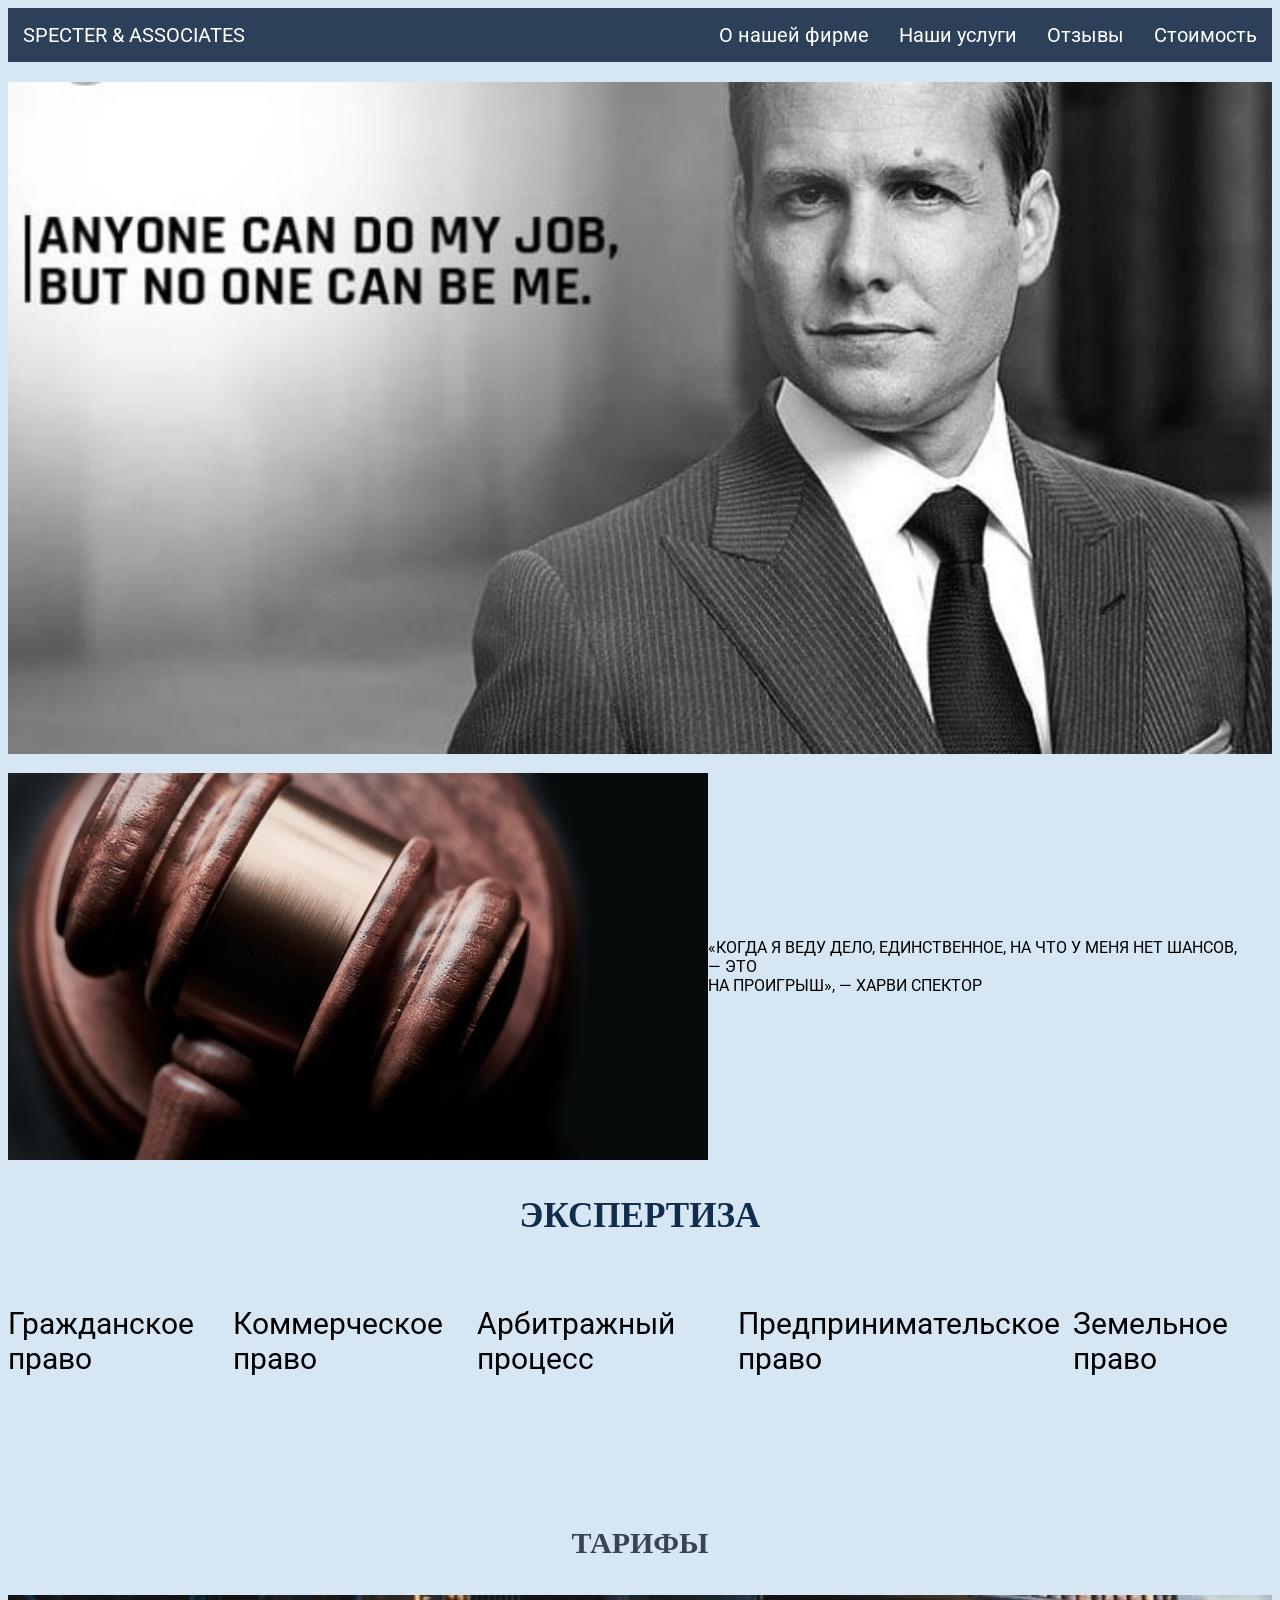
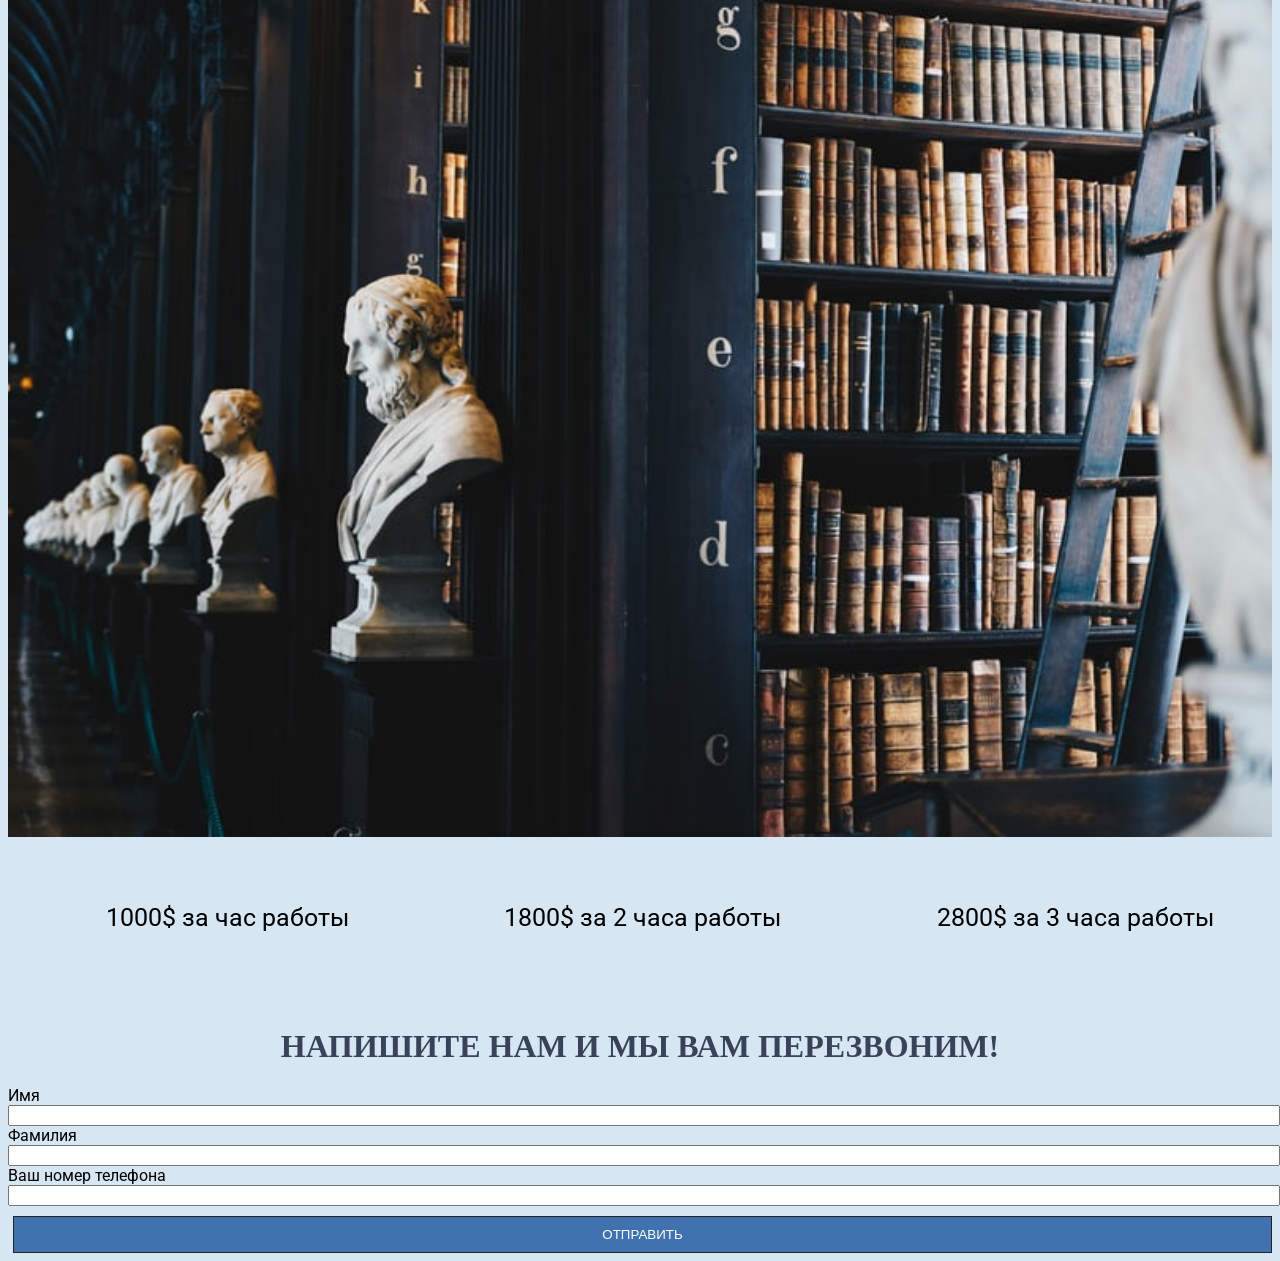
<file: Project_3/index.html>
<!DOCTYPE html>
<html lang="en">
   <head>
      <meta charset="UTF-8">
      <meta http-equiv="X-UA-Compatible" content="IE=edge">
      <meta name="viewport" content="width=device-width, initial-scale=1.0">
      <link rel="stylesheet" href="style.css">
      <link rel="preconnect" href="https://fonts.googleapis.com">
      <link rel="preconnect" href="https://fonts.gstatic.com" crossorigin>
      <link href="https://fonts.googleapis.com/css2?family=Roboto:wght@100&display=swap" rel="stylesheet">
      <title>Advokat</title>
   </head>
   <body>
      <!--шапка профиля NAV РОДИТЕЛЬ-MENU- ДЕТИ-->
      <nav class="shapka">
         <a class="menu mar" href="#">SPECTER & ASSOCIATES</a>
         <a class="menu" href="#">О нашей фирме</a>
         <a class="menu" href="#">Наши услуги</a>
         <a class="menu" href="#">Отзывы</a>
         <a class="menu" href="#">Стоимость</a>
      </nav>
      <!-------------------------------------------->  
      <!--фото-->
      <img class="photo"  src="Main.jpg" alt="main_photo">
      <!---------->
      <!--цитата+фото-->
      <div class="roditel">
         <img src="second.jpg" alt="second">
         <div  class="par">
            <p>«Когда я веду дело, единственное, на что у меня нет шансов, — это <br>на проигрыш», — Харви Спектор</p>
         </div>
      </div>
      <!-------------->
      <!--экспертиза+меню2-->
      <div class="roditel1">
         <div class="eks">
            <h3><b>ЭКСПЕРТИЗА</b></h3>
         </div>
      </div>
      <nav class="menu2">
         <a class="dec" href="#">Гражданское право</a>
         <a class="dec" href="#">Коммерческое право</a>
         <a class="dec" href="#">Арбитражный процесс</a>
         <a class="dec" href="#">Предпринимательское право</a>
         <a class="dec" href="#">Земельное право</a>
      </nav>
      <!-------------->
      <!--Тарифы+ценик-->
      <div class="reb1">
         <h1 class="tar"><b>ТАРИФЫ</b></h1>
         <img class="img3" src="third.jpg" alt="third">
         <ul class="spi">
            <li class="mone">1000$ за час работы</li>
            <li class="mone">1800$ за 2 часа работы</li>
            <li class="mone">2800$ за 3 часа работы</li>
         </ul>
      </div>
      <!-------------->
      <!--Анкета+пишите нам-->
      <div class="rod3">
         <h1 class="det3"><b>Напишите нам и мы вам перезвоним!</b></h1>
         <form class="ank">
            <!--1-->
            <div class="nab">
               <label class="buk">Имя</label>
               <input  type="text" class="space">
            </div>
            <!--2-->
            <div class="nab">
               <label class="buk">Фамилия</label>
               <input type="text" class="space">
            </div>
            <!--3-->
            <div class="nab">
               <label class="buk">Ваш номер телефона</label>
               <input type="text" class="space">
            </div>
         </form>
         <button class="knopka">Отправить</button>
      </div>
      <!-------------->
   </body>
</html>
</file>
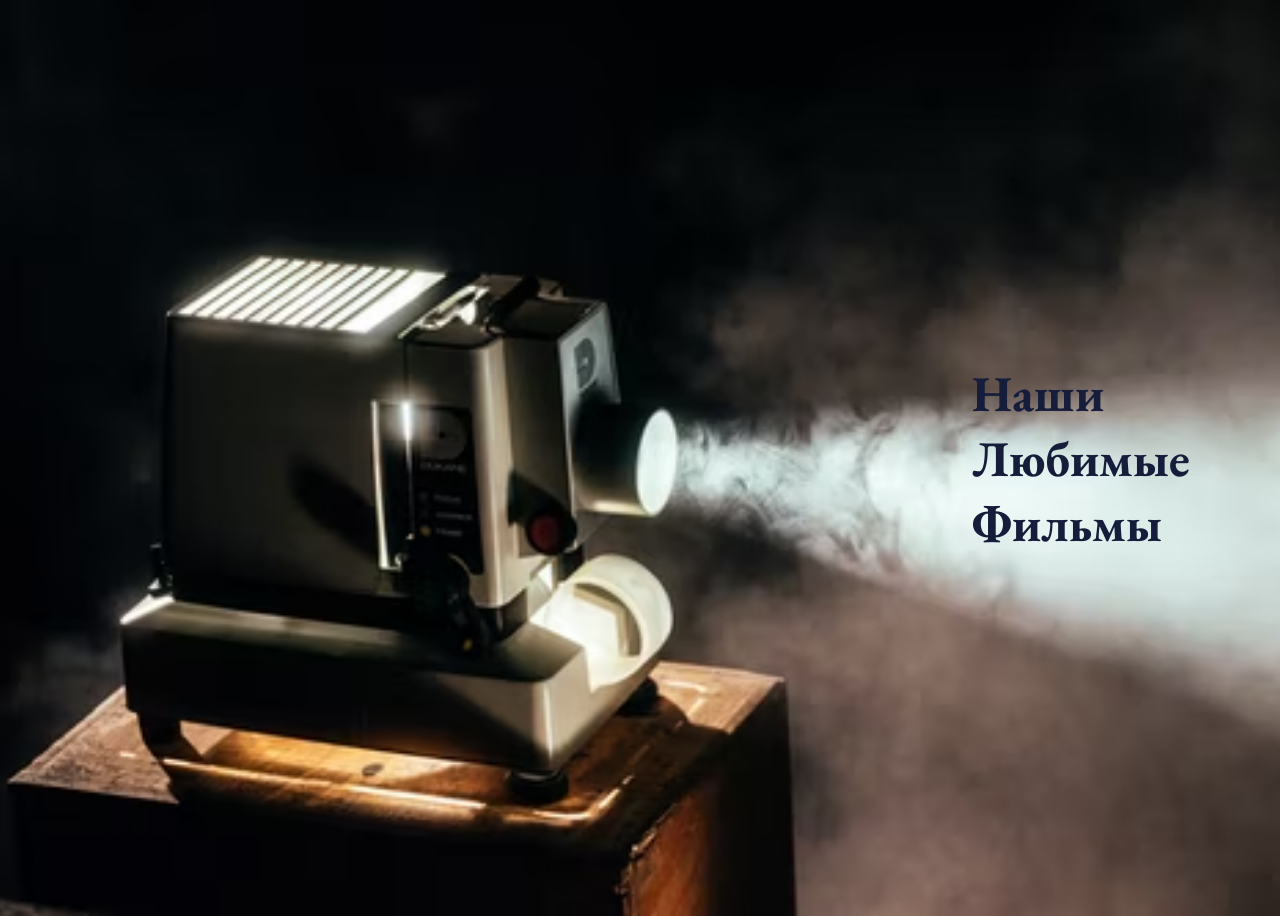
<file: Project_4/index.html>
<!DOCTYPE html>
<html lang="en">
   <head>
      <meta charset="UTF-8">
      <meta http-equiv="X-UA-Compatible" content="IE=edge">
      <meta name="viewport" content="width=device-width, initial-scale=1.0">
      <link rel="stylesheet" href="style.css">
      <link rel="preconnect" href="https://fonts.googleapis.com">
      <link rel="preconnect" href="https://fonts.gstatic.com" crossorigin>
      <link href="https://fonts.googleapis.com/css2?family=EB+Garamond&display=swap" rel="stylesheet">
      <title>Our_Best_Movies</title>
   </head>
   <body class="container">
      <div class="heading">
         <a class="tex" href="Our_best.html" target="_blank">
    <h1 class="head">Наши Любимые Фильмы</h1></a>
    </div>
    </body>
</html>
</file>
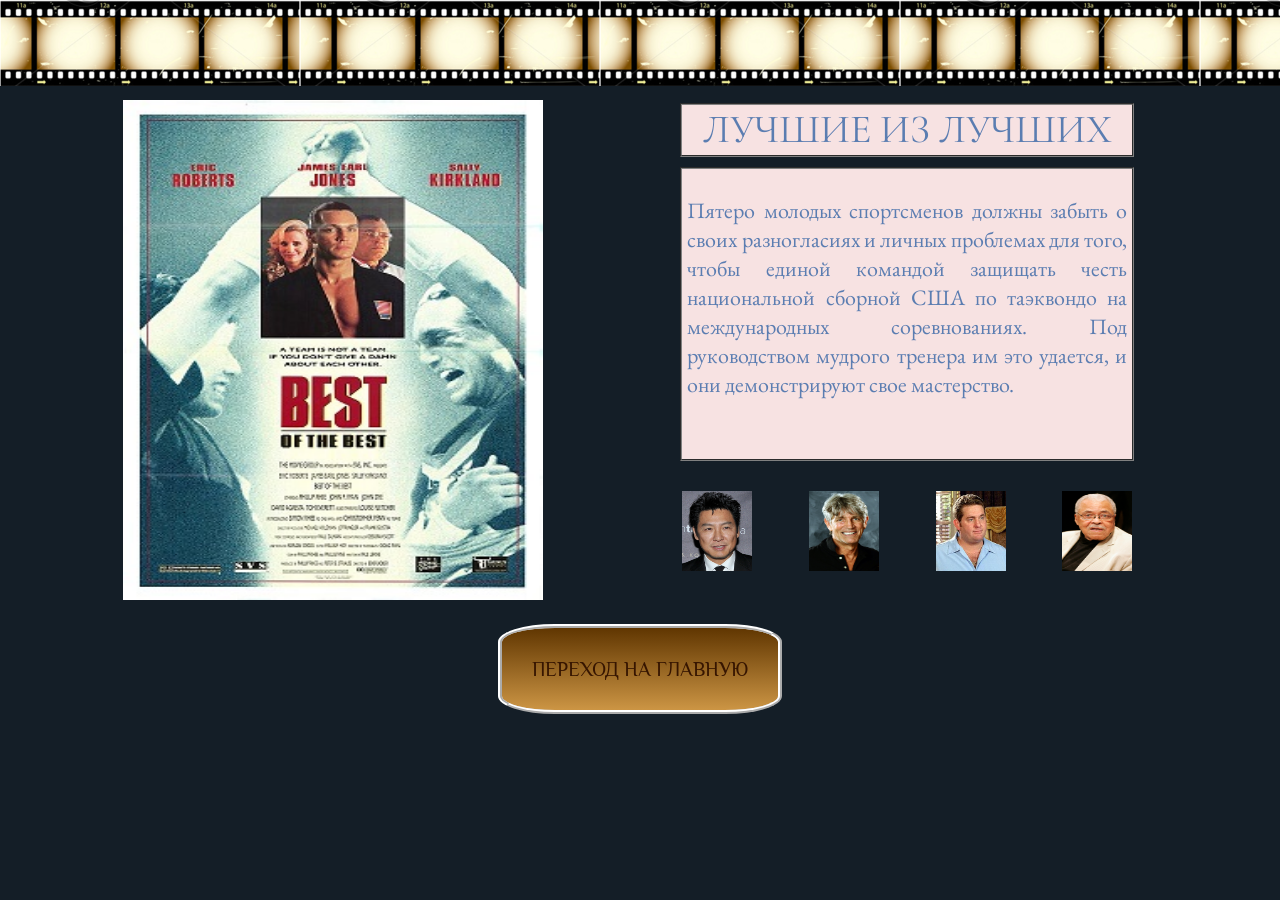
<file: Project_4/best.html>
<!DOCTYPE html>
<html lang="en">
   <head>
      <meta charset="UTF-8">
      <meta http-equiv="X-UA-Compatible" content="IE=edge">
      <meta name="viewport" content="width=device-width, initial-scale=1.0">
      <link rel="stylesheet" href="style.css">
      <link rel="preconnect" href="https://fonts.googleapis.com">
      <link rel="preconnect" href="https://fonts.gstatic.com" crossorigin>
      <link href="https://fonts.googleapis.com/css2?family=Cormorant&display=swap" rel="stylesheet">
      <link rel="preconnect" href="https://fonts.googleapis.com">
      <link rel="preconnect" href="https://fonts.gstatic.com" crossorigin>
      <link href="https://fonts.googleapis.com/css2?family=EB+Garamond&display=swap" rel="stylesheet">
      <link rel="preconnect" href="https://fonts.googleapis.com">
      <link rel="preconnect" href="https://fonts.gstatic.com" crossorigin>
      <link href="https://fonts.googleapis.com/css2?family=Philosopher&display=swap" rel="stylesheet">
      <title>Best Of the Best</title>
   </head>
   <body>
      <body class="bod1">
         
         <div class="rod">
            <div class="reb1">
               <img class="um" src="best_ex.jpg" alt="Best-of the Best" width="420" height="500">
            </div>
            <div class="reb2">
               <div class="vnuk1">
                  ЛУЧШИЕ ИЗ ЛУЧШИХ
               </div>
               <div class="vnuk2">
                  <p>Пятеро молодых спортсменов должны забыть о своих разногласиях и личных проблемах для того, чтобы единой командой защищать честь национальной сборной США по таэквондо на международных соревнованиях. Под руководством мудрого тренера им это удается, и они демонстрируют свое мастерство.</p>
               </div>
               <div class="vnuk3">
                  <div class="one1">
                     <img src="Phillip.jpg"  alt="Phillip Rhree" width="70" height="80">
                  </div>
                  <div class="two2">
                     <img src="eric.jpg"  alt="Eric" width="70" height="80" >
                  </div>
                  <div class="tri3">
                     <img src="chris.jpg"  alt="Chris" width="70" height="80">
                  </div>
                  <div class="four4">
                     <img src="James.jpg"  alt="James" width="70" height="80">
                  </div>
               </div>
            </div>
         </div>
         
            
            <div class="per1">
               <a href="Our_best.html" target="_blank"><button class="knop">ПЕРЕХОД НА ГЛАВНУЮ</button></a> 
            </div>
          
   </body>
</html>
</file>
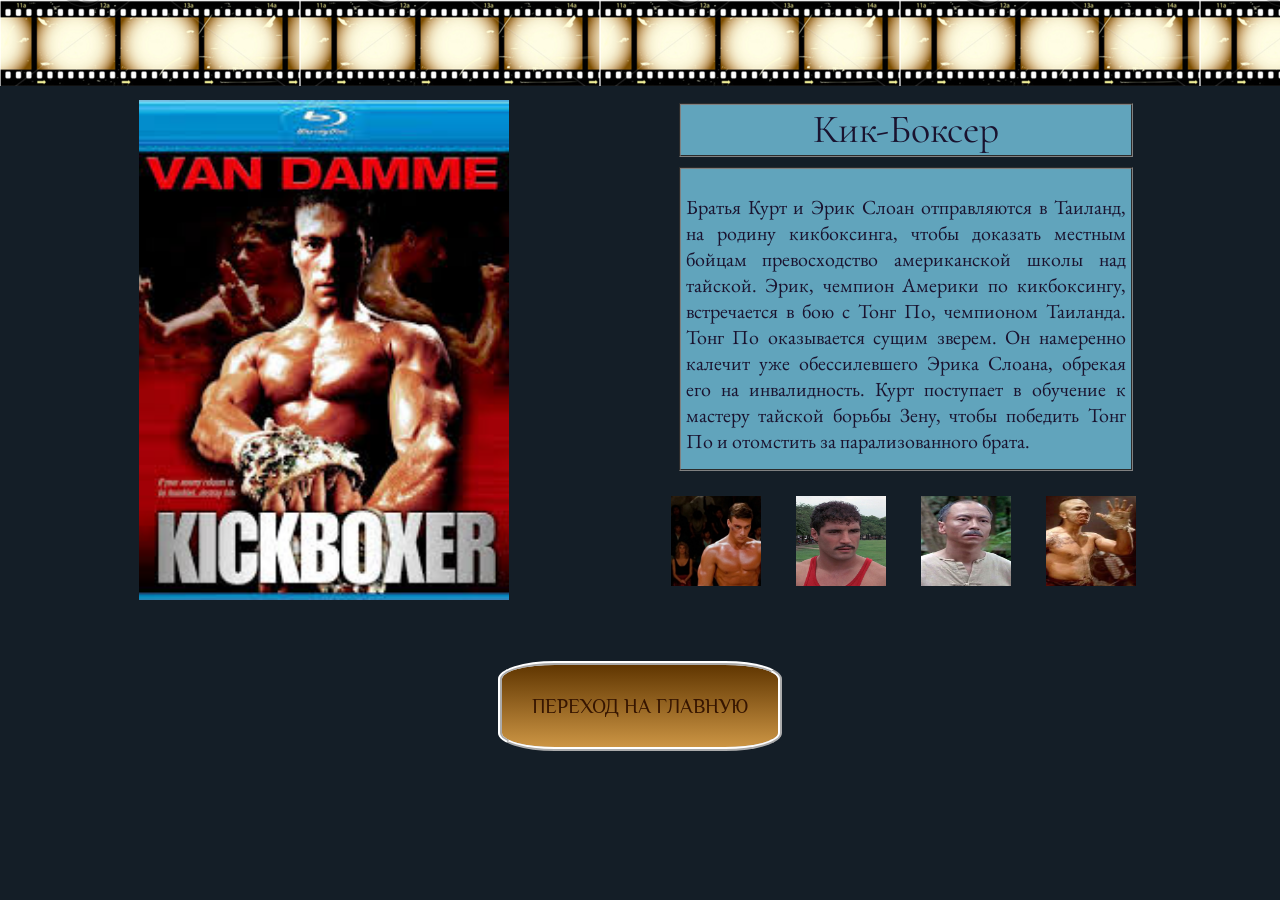
<file: Project_4/kick.html>
<!DOCTYPE html>
<html lang="en">
   <head>
      <meta charset="UTF-8">
      <meta http-equiv="X-UA-Compatible" content="IE=edge">
      <meta name="viewport" content="width=device-width, initial-scale=1.0">
      <link rel="stylesheet" href="style.css">
      <link rel="preconnect" href="https://fonts.googleapis.com">
      <link rel="preconnect" href="https://fonts.gstatic.com" crossorigin>
      <link href="https://fonts.googleapis.com/css2?family=Cormorant&display=swap" rel="stylesheet">
      <link rel="preconnect" href="https://fonts.googleapis.com">
      <link rel="preconnect" href="https://fonts.gstatic.com" crossorigin>
      <link href="https://fonts.googleapis.com/css2?family=EB+Garamond&display=swap" rel="stylesheet">
      <link rel="preconnect" href="https://fonts.googleapis.com">
      <link rel="preconnect" href="https://fonts.gstatic.com" crossorigin>
      <link href="https://fonts.googleapis.com/css2?family=Philosopher&display=swap" rel="stylesheet">
      <title>Kick-Boxer</title>
   </head>
   <body class="bod11">
     
         <div class="rod1">
            <div class="reb11">
               <img class="um1" src="kick1.jpg" alt="Best-of the Best" width="370" height="500">
            </div>
            <div class="reb22">
               <div class="vnuk11">
                  Кик-Боксер
               </div>
               <div class="vnuk22">
                  <p class="text">Братья Курт и Эрик Слоан отправляются в Таиланд, на родину кикбоксинга, чтобы доказать местным бойцам превосходство американской школы над тайской. Эрик, чемпион Америки по кикбоксингу, встречается в бою с Тонг По, чемпионом Таиланда.
                     Тонг По оказывается сущим зверем. Он намеренно калечит уже обессилевшего Эрика Слоана, обрекая его на инвалидность. Курт поступает в обучение к мастеру тайской борьбы Зену, чтобы победить Тонг По и отомстить за парализованного брата.
                  </p>
               </div>
               <div class="vnuk33">
                  <div class="one11">
                     <img src="van.jpg"  alt="Van Damme" width="90" height="90">
                  </div>
                  <div class="two22">
                     <img src="sloan.jpg"  alt="Sloan" width="90" height="90">
                  </div>
                  <div class="tri33">
                     <img src="zian.jpg"  alt="Zian" width="90" height="90">
                  </div>
                  <div class="four44">
                     <img src="mishel.jpg"  alt="Mishel" width="90" height="90">
                  </div>
               </div>
            </div>
         </div>
         
           
            <div class="per2">
               <a href="Our_best.html" target="_blank"><button class="knop">ПЕРЕХОД НА ГЛАВНУЮ</button></a> 
            </div>
           
         
   </body>
</html>
</file>
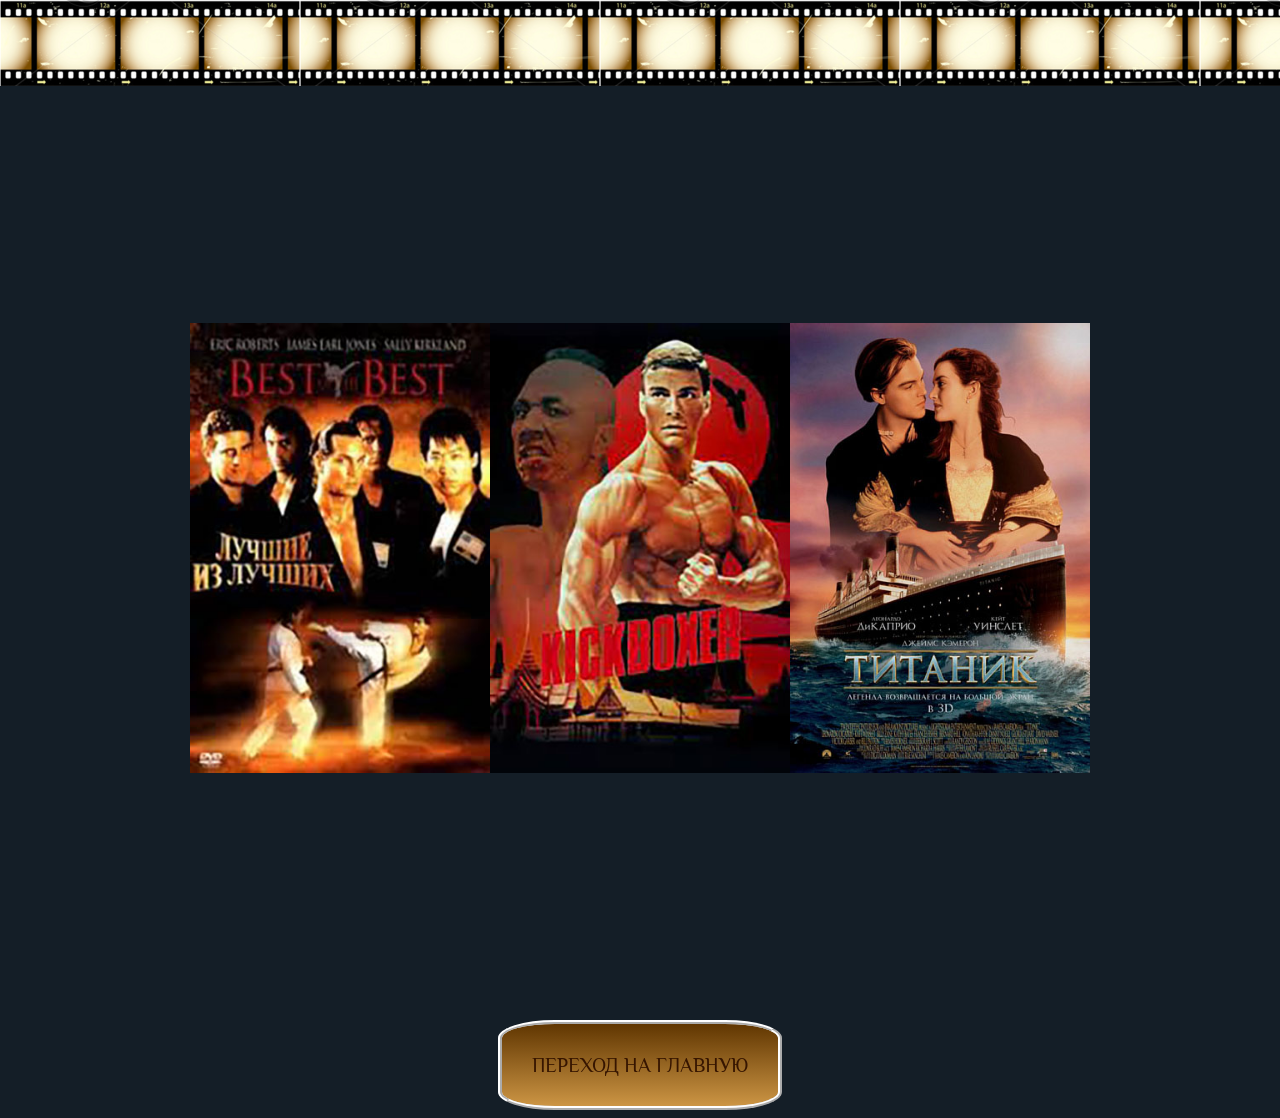
<file: Project_4/Our_best.html>
<!DOCTYPE html>
<html lang="en">
   <head>
      <meta charset="UTF-8">
      <meta http-equiv="X-UA-Compatible" content="IE=edge">
      <meta name="viewport" content="width=device-width, initial-scale=1.0">
      <link rel="stylesheet" href="style.css">
      <link rel="preconnect" href="https://fonts.googleapis.com">
      <link rel="preconnect" href="https://fonts.gstatic.com" crossorigin>
      <link href="https://fonts.googleapis.com/css2?family=Philosopher&display=swap" rel="stylesheet">
      <title>Films</title>
   </head>
   <body class="bod">
      
      <div class="first">
         <a href="best.html" target="_blank">
         <img  class="one" src="best.jpg" alt="Лучшие из Лучших">  
         </a>
         <a href="kick.html" target="_blank">
         <img class="two" src="kick.jpg" alt="КикБоксер"> 
         </a>
         <a href="titan.html" target="_blank">
         <img class="tri" src="titanik.jpg" alt="Титаник"> 
         </a>
         
      </div>
      <div class="per">
         <a href="index.html" target="_blank"><button class="knop">ПЕРЕХОД НА ГЛАВНУЮ</button></a> 
      </div>
   </body>
</html>
</file>
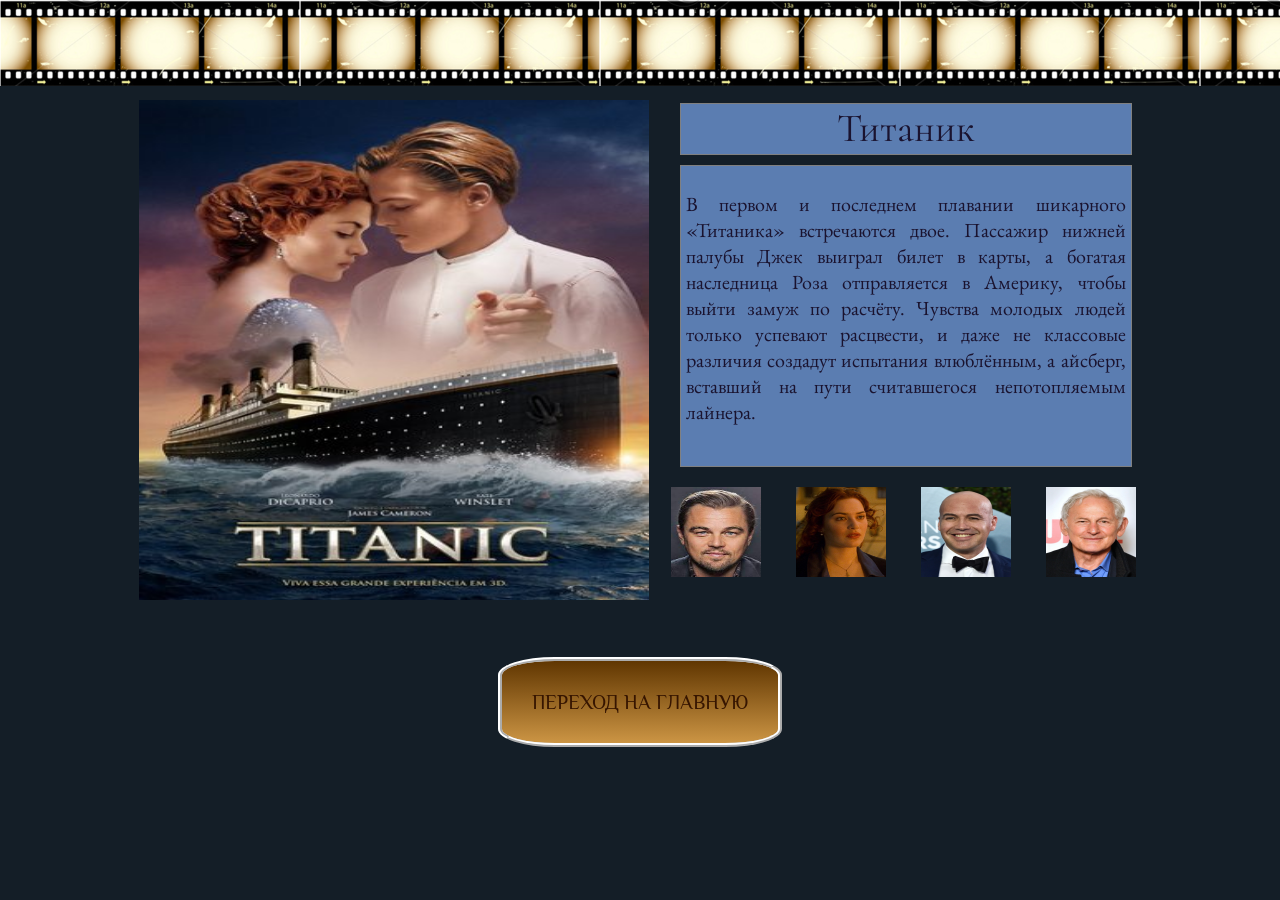
<file: Project_4/titan.html>
<!DOCTYPE html>
<html lang="en">
   <head>
      <meta charset="UTF-8">
      <meta http-equiv="X-UA-Compatible" content="IE=edge">
      <meta name="viewport" content="width=device-width, initial-scale=1.0">
      <link rel="stylesheet" href="style.css">
      <link rel="preconnect" href="https://fonts.googleapis.com">
      <link rel="preconnect" href="https://fonts.gstatic.com" crossorigin>
      <link href="https://fonts.googleapis.com/css2?family=Cormorant&display=swap" rel="stylesheet">
      <link rel="preconnect" href="https://fonts.googleapis.com">
      <link rel="preconnect" href="https://fonts.gstatic.com" crossorigin>
      <link href="https://fonts.googleapis.com/css2?family=EB+Garamond&display=swap" rel="stylesheet">
      <link rel="preconnect" href="https://fonts.googleapis.com">
      <link rel="preconnect" href="https://fonts.gstatic.com" crossorigin>
      <link href="https://fonts.googleapis.com/css2?family=Philosopher&display=swap" rel="stylesheet">
      <title>Titanik</title>
   </head>
   <body>
      <body class="bod111">
         
         <div class="rod11">
            <div class="reb111">
               <img class="um11" src="titan1.jpg" alt="Titanik" width="510" height="500">
            </div>
            <div class="reb222">
               <div class="vnuk111">
                  Титаник
               </div>
               <div class="vnuk222">
                  <p class="text">В первом и последнем плавании шикарного «Титаника» встречаются двое. Пассажир нижней палубы Джек выиграл билет в карты, а богатая наследница Роза отправляется в Америку, чтобы выйти замуж по расчёту. Чувства молодых людей только успевают расцвести, и даже не классовые различия создадут испытания влюблённым, а айсберг, вставший на пути считавшегося непотопляемым лайнера.
                  </p>
               </div>
               <div class="vnuk333">
                  <div class="one111">
                     <img src="leo1.jpg"  alt="LEONARDO" width="90" height="90">
                  </div>
                  <div class="two222">
                     <img src="Kate.jpg"  alt="Kate" width="90" height="90">
                  </div>
                  <div class="tri333">
                     <img src="bili.jpg"  alt="Billi" width="90" height="90">
                  </div>
                  <div class="four444">
                     <img src="victor.jpg"  alt="Victor" width="90" height="90">
                  </div>
               </div>
            </div>
         </div>
        
            
            <div class="per3">
               <a href="Our_best.html" target="_blank"><button class="knop">ПЕРЕХОД НА ГЛАВНУЮ</button></a> 
           </div>
   </body>
</html>
</file>
<file: Project_3/style.css>
body{background-color: #d6e6f2;}
body:hover{background-color:#f5eee6;}
/*фЛЕКСБОКС МЕНЮ-Родитель+дети*/
.shapka{display:flex;
justify-content: flex-end;
background-color: #2d4059;
}
.menu{font-size: 20px;
text-decoration: none;
font-family: "roboto",sans-serif;
padding: 15px;
color:white;
}
.mar{margin-right: auto;}
/*----------------------------*/
/*photo resize*/
.photo{width: 100%;
height: auto;
margin-top: 20px;  
}
/*----------------------------*/
/*цытата+фото*/  
.roditel{display: flex;
justify-content:space-between;
margin-top:15px;
}
.par{font-family:"roboto",sans-serif;
align-self: center;
text-transform: uppercase;
margin-right: 35px;
}
/*----------------------------*/
/*экспертиза+меню2*/  
.roditel1{display:flex;
justify-content: center;
}
.eks{
color:#112d4e;
font-size: 30px;
}

.eks:hover{color:#07689f;}

.menu2{display:flex;
      justify-content:space-around;

}

.dec{text-decoration: none;
   font-family:"roboto",sans-serif;
   color:black;
    font-size: 30px;
    margin-top: 35px;
}


.dec:hover{background-color:#384259;
           color:white;
}
/*----------------------------*/

/*тарифы+ценник*/
.reb1{display:flex;
      flex-direction:column;
      align-items: center;
}
.tar{
     color:#384259;
     font-size: 30px;
      margin-top:150px;}

.tar:hover{color:#07689f;}



     .img3{width: 100%;
           height: auto;
           margin-top: 15px;
      }

     .spi{display: flex;
         align-items:flex-start;
         width: 100%;
         justify-content:space-around;
      }
       

.mone{list-style: none;
       padding: 20px;
       font-size: 25px;
       font-family:"roboto",sans-serif;
       margin-top: 30px;
}


.mone:hover{background-color:#112d4e;
            color:white;}

/*----------------------------*/

/*анкета*/
.rod3{display:flex;
      flex-direction: column;
      
}

.det3{color:#384259;
      text-transform: uppercase;
      align-self: center;
      margin-top: 60px;
}

.space{width: 100%;
      
}

input:focus { 
      border:none;
     outline:1px solid #3f72af;
      
   }
.buk{font-family:"roboto",sans-serif;
color: black;
}



.knopka{margin-left: 5px;
         margin-top: 10px; 
         padding: 10px; 
         background-color: #3f72af; 
         color: white;
         border:ridge rgb(36, 34, 34) 1px;
         text-transform: uppercase;
         
}
.knopka:hover{background-color:#384259;}

/*----------------------------*/
</file>
<file: Project_4/style.css>
.container{
    background-image: url("pic1_main.avif");
    min-height: 300px;
    background-position: center;
    background-repeat: no-repeat;
    background-size: cover;
}

.head{
    font-family: 'EB Garamond', serif;
    font-size: 50px;
    color: #151D3B;
    width: 300px;
}

.tex{text-decoration: none;}
.heading{
    display: flex;
    justify-content: flex-end;
    align-items: center;
    height: 100vh;
}

  

   .bod{background-image: url("film1.png");
background-repeat: repeat-x;
background-color: #141E27;;}
    
    
    .first{display: flex;
        margin-top: 100px;
    justify-content: center;
     height: 100vh;
    align-items: center;
    }
    .one{width:300px;
    height: 450px;}
    .two{width:300px;
    height: 450px;}
    .tri{width:300px;
    height: 450px;}

    .per{display:flex;
        margin-top: 20px;
        justify-content: center;}



    .per button{padding:30px;
    font-size:20px;
    background-image:linear-gradient(#603601,#CC9544);
    border-radius: 20%;
    font-family: 'Philosopher', sans-serif;
    border:ridge white 4px;
    color:#361500;  
    cursor: pointer;}
    .knop:hover{ background-color: #DFF6FF;
    font-family: 'Philosopher', sans-serif;
    color:#051367; 
    font-size: 22px;}



    .per1{display:flex;
        margin-top: 20px;
        justify-content: center;}



    .per1 button{padding:30px;
    font-size:20px;
    background-image:linear-gradient(#603601,#CC9544);
    border-radius: 20%;
    font-family: 'Philosopher', sans-serif;
    border:ridge white 4px;
    color:#361500;  
    cursor: pointer;}
    .knop:hover{ background-color: #DFF6FF;
    font-family: 'Philosopher', sans-serif;
    color:#051367; 
    font-size: 22px;}




    .per2{display:flex;
        margin-top: 20px;
        justify-content: center;}



    .per2 button{padding:30px;
    font-size:20px;
    background-image:linear-gradient(#603601,#CC9544);
    border-radius: 20%;
    font-family: 'Philosopher', sans-serif;
    border:ridge white 4px;
    color:#361500;  
    cursor: pointer;}
    .knop:hover{ background-color: #DFF6FF;
    font-family: 'Philosopher', sans-serif;
    color:#051367; 
    font-size: 22px;}





    .per3{display:flex;
        margin-top: 20px;
        justify-content: center;}



    .per3 button{padding:30px;
    font-size:20px;
    background-image:linear-gradient(#603601,#CC9544);
    border-radius: 20%;
    font-family: 'Philosopher', sans-serif;
    border:ridge white 4px;
    color:#361500;  
    cursor: pointer;}
    .knop:hover{ background-color: #DFF6FF;
    font-family: 'Philosopher', sans-serif;
    color:#051367; 
    font-size: 22px;}






















    /*best*/
    .bod1{background-image: url("film1.png");
        background-repeat: repeat-x;
        background-color: #141E27;;}


    .rod{display:flex;
        margin-top: 100px;
        justify-content:space-evenly;}
    
   
    .reb2{display:flex;
    flex-direction:column;
    align-items:center;
    width:500px;
    height:500px;
    }
    .vnuk1{ margin-top:3px;
   width:450px;
    height:50px;
    font-size: 40px;
    font-family: 'Cormorant', serif;
    text-align: center;
    border:2px groove grey;
    background-color:#F7E2E2;
    color:#5B7DB1;}
    .vnuk2{ margin-top:10px;
   width:450px;
    height:290px;
    font-size: 22px;
    border:2px groove grey;
    background-color:#F7E2E2;
    color: #5B7DB1;}
    .vnuk2 p{margin-bottom:20px;
    font-family: 'EB Garamond', serif; 
    text-align: justify;
    padding: 5px;}
    .vnuk3{ display:flex;
    justify-content:space-between;
    align-items:center;
    margin-top:20px;
    width:450px;
    height:100px;
    }
    .one1{width:70px;
    height:80px;
    }
    .two2{width:70px;
    height:80px;
    }     
    .tri3{width:70px;
    height:80px;
    }   
    .four4{width:70px;
    height:80px;
    }     
    .text{font-size:20px;}
    /*--------*/
    /*kick*/
    .bod11{background-image: url("film1.png");
        background-repeat: repeat-x;
        background-color: #141E27;;}


    .rod1{display:flex;
        margin-top:100px;
    justify-content:space-evenly;}

    .reb11{width:400px;
    height:500px;
    }


    .reb22{display:flex;
    flex-direction:column;
    align-items:center;
    /*width:500px;
    height:500px;*/
    }
    .vnuk11{ margin-top:3px;
    width:450px;
    height:50px;
    font-size: 40px;
    text-align: center;
    font-family: 'Cormorant', serif;
    border:2px groove grey;
    background-color:#61A4BC;
    color:#1A132F;}
    .vnuk22{ margin-top:10px;
    width:450px;
    height:300px;
    font-size: 25px;
    border:2px groove grey;
    background-color:#61A4BC;
    color: #1A132F;
    }
    .vnuk22 p{margin-bottom:20px;
    font-family: 'EB Garamond', serif;
    text-align: justify;
    padding: 5px;}
    .vnuk33{ display:flex;
    justify-content:space-between;
    align-items:center;
    margin-top:20px;
    width:470px;
    height:150px;
    }
    .one11{width:95px;
    height:140px;
    }
    .two22{width:95px;
    height:140px;
    }     
    .tri33{width:95px;
    height:140px;
    }   
    .four44{width:95px;
    height:140px;
    }  
    /*--------*/
    /*titanic*/
    .bod111{background-image: url("film1.png");
        background-repeat: repeat-x;
        background-color: #141E27;}



    .rod11{display:flex;
        margin-top: 100px;
    justify-content:space-evenly;}



    .reb111{width:400px;
    height:500px;
    }
    .reb222{display:flex;
    flex-direction:column;
    align-items:center;
    /*width:500px;
    height:500px;*/
    }
    .vnuk111{ margin-top:3px;
    width:450px;
    height:50px;
    font-size: 40px;
    text-align: center;
    font-family: 'Cormorant', serif;
    border:1px solid grey;
    background-color:#5B7DB1;
    color:#1A132F;}
    .vnuk222{ margin-top:10px;
    width:450px;
    height:300px;
    font-size: 25px;
    text-align:center;
    border:1px solid grey;
    background-color:#5B7DB1;
    color: #1A132F;
    }
    .vnuk222 p{margin-bottom:20px;
    font-family: 'EB Garamond', serif;
    text-align: justify;
    padding: 5px;}
    .vnuk333{ display:flex;
    justify-content:space-between;
    align-items:center;
    margin-top:20px;
    width:470px;
    height:150px;
    }
    .one111{width:95px;
    height:150px;
    }
    .two222{width:95px;
    height:150px;
    }     
    .tri333{width:95px;
    height:150px;
    }   
    .four444{width:95px;
    height:150px;
    }  
    /*--------*/

 @media all and (max-width:500px){

.first{display:flex;
       margin-top: 430px;
      flex-direction: column;}


.per{margin-top: 350px;}


.rod{display:flex;
    flex-direction:column;
    align-items: center;
    width:100%;
    }

   .um{width:100%;}
    .reb2{display:flex;
        flex-direction:column;
        align-items:center;
        width:100%;
               }

.per1{display:flex;
    margin-top: 5px;
    justify-content: center;}





        .vnuk1{ margin-top:3px;
            width:100%;
        height:30px;
        font-size: 20px;
        font-family: 'Cormorant', serif;
        text-align: center;
        border:2px groove grey;
        background-color:#F7E2E2;
        color:#5B7DB1;}


        .vnuk2{ margin-top:10px;
            width:100%;
        height:290px;
        font-size: 20px;
        border:2px groove grey;
        background-color:#F7E2E2;
        color: #5B7DB1;}

        .vnuk2 p{margin-bottom:20px;
        font-family: 'EB Garamond', serif; 
        text-align: justify;
        padding: 5px;}

        .vnuk3{ display:flex;
        justify-content:space-between;
        align-items:center;
        margin-top:20px;
        width:100%;
        height:100px;
        }

        .one1{width:70px;
        height:80px;
        }
        .two2{width:70px;
        height:80px;
        }     
        .tri3{width:70px;
        height:80px;
        }   
        .four4{width:70px;
        height:80px;
        }     


.per2{display:flex;
    margin-top: 5px;
    justify-content: center;}


        .rod1{display:flex;
            flex-direction:column;
            align-items: center;
            width:100%;
            }
    
.um1{width:100%;}



        .reb11{width:100%;
        height:500px;
        }
    
    
        .reb22{display:flex;
        flex-direction:column;
        align-items:center;
        /*width:500px;
        height:500px;*/
        }
        .vnuk11{ margin-top:3px;
        width:100%;
        height:50px;
        font-size: 40px;
        text-align: center;
        font-family: 'Cormorant', serif;
        border:2px groove grey;
        background-color:#61A4BC;
        color:#1A132F;}
        .vnuk22{ margin-top:10px;
        width:100%;
        height:300px;
        border:1px groove grey;
        background-color:#61A4BC;
        color: #1A132F;
        }
        .text{font-size: 16px; 
            text-align: center;
        font-family: 'EB Garamond', serif;}
  
       
        .vnuk33{ display:flex;
        justify-content:space-between;
        align-items:center;
        margin-top:20px;
        width:100%;
        height:150px;
        }
        .one11{width:80px;
        height:140px;
        }
        .two22{width:80px;
        height:140px;
        }     
        .tri33{width:80px;
        height:140px;
        }   
        .four44{width:80px;
        height:140px;}












        .rod11{display:flex;
            flex-direction:column;
            align-items: center;
            width:100%;
            }
    
    .um11{width:100%;}

    .per3{display:flex;
        margin-top: 5px;
        justify-content: center;}

        .reb111{width:100%;
        height:500px;
        }
        .reb222{display:flex;
        flex-direction:column;
        align-items:center;
        /*width:500px;
        height:500px;*/
        }
        .vnuk111{ margin-top:3px;
        width:100%;
        height:50px;
        font-size: 40px;
        text-align: center;
        font-family: 'Cormorant', serif;
        border:1px solid grey;
        background-color:#5B7DB1;
        color:#1A132F;}
        .vnuk222{ 
        width:100%;
        height:300px;
        background-color:#5B7DB1;
        color: #1A132F;
        }
        .vnuk222 text{text-align: justify;
        font-family: 'EB Garamond', serif;
        font-size: 10px;
        }
        .vnuk333{ display:flex;
        justify-content:space-between;
        align-items:center;
        margin-top:20px;
        width:100%;
        height:150px;
        }
        .one111{width:80px;
        height:150px;
        }
        .two222{width:80px;
        height:150px;
        }     
        .tri333{width:80px;
        height:150px;
        }   
        .four444{width:80px;
        height:150px;
        }       









   





    
 }
</file>
